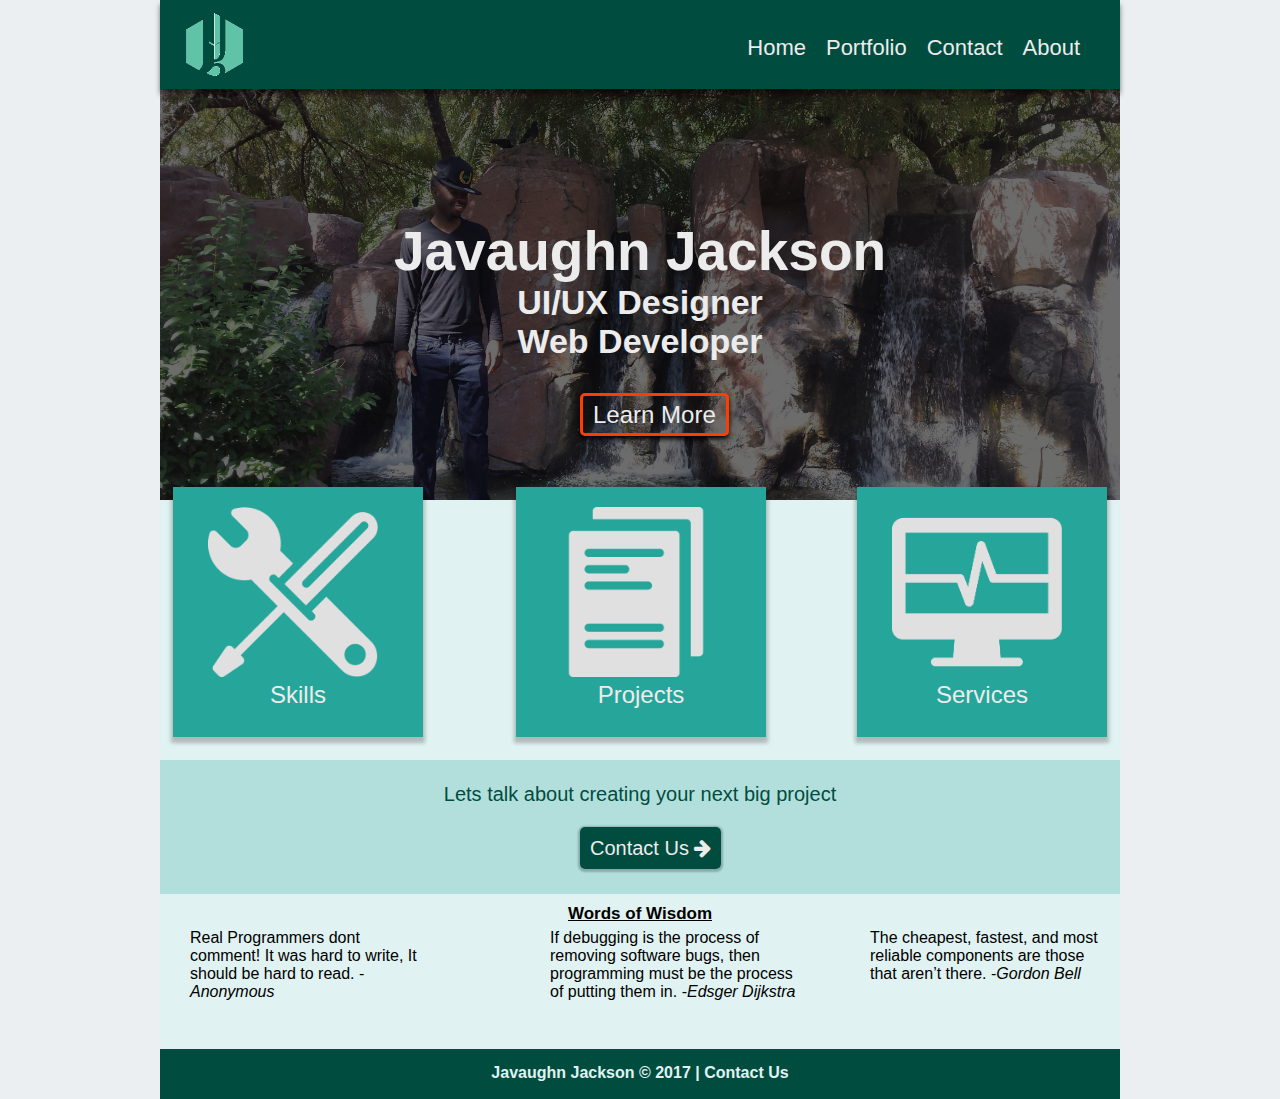
<file: index.html>
<!DOCTYPE html>
<html lang="en">
<head>
    <meta charset="utf-8">
    <title>Home | JJ</title>
    <link rel="stylesheet" href="style/main.css" type="text/css">
    <link href="https://maxcdn.bootstrapcdn.com/font-awesome/4.7.0/css/font-awesome.min.css" rel="stylesheet" integrity="sha384-wvfXpqpZZVQGK6TAh5PVlGOfQNHSoD2xbE+QkPxCAFlNEevoEH3Sl0sibVcOQVnN" crossorigin="anonymous">
</head>
<body>

    <div class="container">

        <div class="header">

            <div class="logo"><img src="images/logo.png" >
            </div>

             <nav>
                  <ul>
                    <li><a href="#">About</a></li>
                    <li><a href="#">Contact</a></li>
                    <li><a href="portfolio.html">Portfolio</a></li>
                    <li><a href="index.html">Home</a></li>

                  </ul>
            </nav>
        </div>


        <div class="hero">
            <div class="shadow">
            <h1>Javaughn Jackson </h1>
            <h2>UI/UX Designer</h2>
            <h2>Web Developer</h2>
            <div class="call_to_action"><a href="#" >Learn More</a>
            </div>
                </div>
        </div>

        <div class="section_wrap">
            <div id="skills"><img src="images/skills.png">
                <p>Skills</p>
            </div>

            <div id="projects"><img src="images/resume.png"><p>Projects</p>
            </div>

            <div id="services"><img src="images/services.png"><p>Services</p>
            </div>
        </div>


        <div class="contact_me">
        <p>Lets talk about creating your next big project</p>
            <br />
         <a href="#" class="btn">Contact Us   <i class="fa fa-arrow-right" aria-hidden="true"></i></a>
        </div>

         <div id="qt">
             <h5>Words of Wisdom</h5>
            <div class="q1">
            <blockquote>Real Programmers dont comment! It was hard to write, It should be hard to read.  -<cite>Anonymous</cite></blockquote>
            </div>

             <div class="q2">
            <blockquote>If debugging is the process of removing software bugs, then programming must be the process of putting them in.  -<cite>Edsger Dijkstra</cite></blockquote>
             </div>

             <div class="q3">
            <blockquote>The cheapest, fastest, and most reliable components are those that aren’t there.   -<cite>Gordon Bell</cite></blockquote>
             </div>
        </div>
<!--         remember contact page link-->
        <footer> <h4>Javaughn Jackson &copy 2017  |   Contact Us </h4>

        </footer>


    </div>

</body>


</html>
</file>
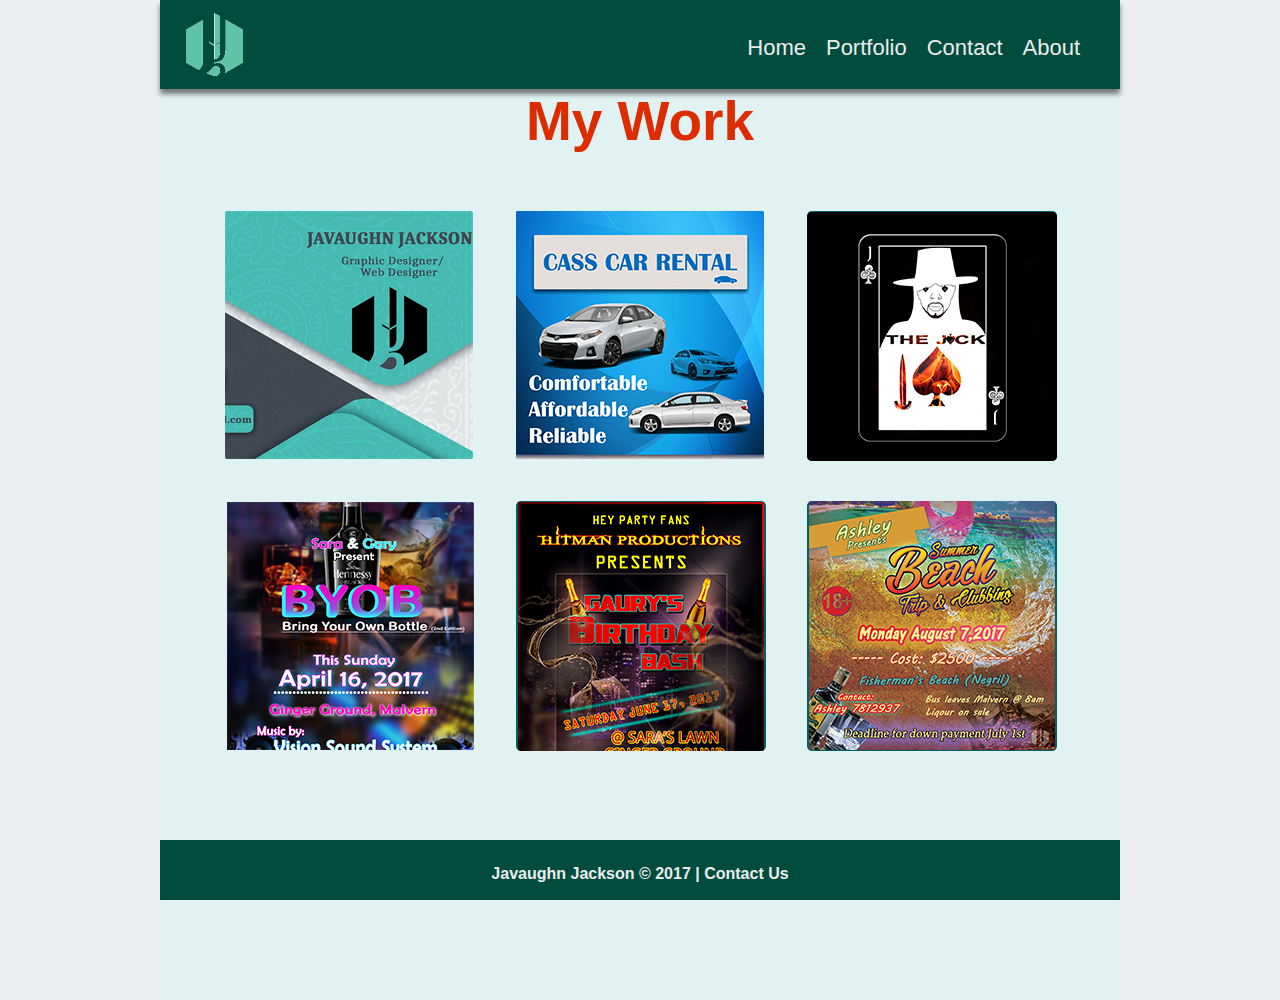
<file: portfolio.html>
<!DOCTYPE html>
<html lang="en">
<head>
    <meta charset="utf-8">
    <title>Home | JJ</title>
    <link rel="stylesheet" href="style/portfolio.css" type="text/css">
    <link rel="stylesheet" href="style/lightbox.css" type="text/css">
    <link href="https://maxcdn.bootstrapcdn.com/font-awesome/4.7.0/css/font-awesome.min.css" rel="stylesheet" integrity="sha384-wvfXpqpZZVQGK6TAh5PVlGOfQNHSoD2xbE+QkPxCAFlNEevoEH3Sl0sibVcOQVnN" crossorigin="anonymous">
    <script src="js/jquery-3.2.1.js"></script>
    <script src="js/lightbox.js"></script>
</head>
<body>

    <div class="container">

        <div class="header">

            <div class="logo"><img src="images/logo.png" >
            </div>

             <nav>
                  <ul>
                    <li><a href="#">About</a></li>
                    <li><a href="#">Contact</a></li>
                    <li><a href="portfolio.html">Portfolio</a></li>
                    <li><a href="index.html">Home</a></li>

                  </ul>
            </nav>
        </div>

        <div class="port_head"><h1>My Work</h1>
        </div>
        <br/>
        <div class="portfolio_wrap">
           <div class="thumbs">
                <a href="images/business_card.png" data-lightbox="gal" data-title="Business Card"><img src="images/business_card_thumb.png"></a>
                <a href="images/car_rental.jpg" data-lightbox="gal" data-title="Car Rental Flyer"><img src="images/car_rental_thumb.png"></a>
                <a href="images/vendeta.png" data-lightbox="gal" data-title="Vendeta Poster"><img src="images/vendeta_thumb.png"></a>
                <a href="images/sara_poster.png" data-lightbox="gal" data-title="Party Poster 1"><img src="images/sara_poster_thumb.png"></a>
                <a href="images/gary_poster.jpg" data-lightbox="gal" data-title="Party Poster 2"><img src="images/gary_poster_thumb.png"></a>
                <a href="images/ashley_poster.jpg" data-lightbox="gal" data-title="Beach Trip Poster"><img src="images/ashley_poster_thumb.png"></a>
           </div>

        </div>


      <footer>
        <h4>Javaughn Jackson &copy 2017  |   Contact Us </h4>

       </footer>


    </div>

</body>


</html>
</file>
<file: style/main.css>
*{
    
    padding: 0px;
    margin: 0px;
}

body{
    background-color: #ECEFF1; 
}

.container{
    width:960px;
    height: auto;
    margin: auto;
    background-color: #E0F2F1;
}

.header{
    height: 89px;
    background-color: #004D40;
    box-shadow: 0px 5px 5px 0px rgba(0,0,0,.5);
    position: relative;
    
}

.logo{
    width:90px;
    position: absolute;
    left: 10px;
}
.logo img{
    width: 89px;
    padding-top:3px;

}
nav{
    padding-top: 25px;
}
nav ul{
    list-style-type: none;
    margin-right: 30px;
    padding: 0;
}

nav ul li {
    float:right;
    padding: 10px 10px;
    display: inline-block;

  /*  border-right: 1px solid #ececec;*/
   
}
 /*order reversed */
/*li:first-child {
    border-right: none;
}*/
nav ul li a{
    text-decoration: none;
    font-family: 'Roboto', sans-serif;
    font-size: 22px;
    color: #ECECEC;
    
}

nav ul li a:hover{
    border-bottom: 2px solid #4DB6AC;
}
.hero {
    height: 411px;
    background-image: url(../images/hero.jpg);
    background-size: cover;
    background-position: center center;
    
}
h1{
    font-family: 'Roboto', sans-serif;
    text-align: center;
    color: #ececec;
    font-size: 55px;
    padding: 130px 0;
}
h2{
    position: relative;
    top: -130px;
    font-family: 'Roboto', sans-serif;
    text-align: center;
    color: #ececec;
    font-size: 34px;
}
.shadow{
    background-color: rgba(10,10,10,.6);
    height: 100%;
    width : 100%;
}

.call_to_action{
  /* width: 199px;
    height:55px;
    margin: auto;
position: relative;
    border: 3px solid #FF3D00;
    
 background-color: #FF3D00;
    top: -95px;
    border: 3px solid #F16600;
    border-radius: 5px;
    box-shadow: 0px 3px 5px 0px rgba(0,0,0,1);
   
*/
}

.hero a{
    text-decoration: none;
    font-family: 'Roboto', sans-serif;
    font-size: 24px;
    color: #ececec;
    margin: auto;
    position: relative;
    top: -90px;
    left: 420px;
    border: 3px solid #FF3D00;
    padding: 5px 10px;
    border-radius: 5px;
     box-shadow: 0px 3px 5px 0px rgba(0,0,0,1);
    
}

.hero a:hover{
    background-color: #FF3D00;
}

.section_wrap{
    width: 960px;
    height: 260px;
}

#skills{
    width: 250px;
    height: 250px;
    background-color: #26A69A;
    float: left;
    margin-top:-13px;
    margin-left: 13px;
     box-shadow: 0px 4px 4px 2px rgba(0,0,0,.23);
}

#skills img{
    width: 170px;
    height: 170px;
   margin-left: 35px;
    margin-top: 20px;
}

#skills p{
    font-family: 'Roboto', sans-serif;
    color: #ececec;
    text-align: center;
    font-size: 24px;
}
#projects{
   margin-left: 100px;
    width: 250px;
    height: 250px;
     margin-top:-13px;
    margin-left:93px;
    background-color: #26A69A;
    float: left;
     box-shadow: 0px 4px 4px 2px rgba(0,0,0,.23);
}

#projects img{
    width: 170px;
    height: 170px;
    margin-left: 35px;
    margin-top: 20px;
}

#projects p{
    font-family: 'Roboto', sans-serif;
    color: #ececec;
    text-align: center;
    font-size: 24px;
}
#services{
     width: 250px;
    height: 250px;
     margin-top:-13px;
     margin-right:13px;
    background-color: #26A69A;
    float: right;
     box-shadow: 0px 4px 4px 2px rgba(0,0,0,.23);
}

#services img{
    width: 170px;
    height: 170px;
    margin-left: 35px;
    margin-top: 20px;
}

#services p{
    font-family: 'Roboto', sans-serif;
    color: #ececec;
    text-align: center;
    font-size: 24px;
}

.contact_me{
    height: 121px;
    padding-top: 13px;
    background-color: #B2DFDB; 
}
.contact_me p{
    padding-top: 10px;
    font-family: 'Roboto', sans-serif;
    color: #004D40;
    text-align: center;
    font-size: 20px;
}

.btn{
    text-align: center;
    text-decoration: none;
    font-family: 'Roboto', sans-serif;
    padding: 10px 10px;
    border-radius: 5px;
    font-size: 20px;
    position: relative;
    left: 420px;
    bottom: -13px;
    overflow: hidden;
    transition: .3s;
    color: #ECECEC;
    background-color: #004D40;
     box-shadow: 0px 1px 2px 2px rgba(0,0,0,.23);
}

.btn:hover{
    color: #004D40;
    background-color:#ECECEC;
}
#qt{
    width :960px;
    height: 155px;
}
h5{
    padding-top: 10px;
    text-align: center;
    font-size: 17px;
    font-family: 'Roboto', sans-serif;
    text-decoration: underline
}
blockquote{
    font-family: 'Roboto',sans-serif;
    font-size: 16px;
    padding: 5px 20px;
}

.q1{
    width: 280px;
    float: left;
    margin-left: 10px;
}
.q2{
    width: 300px;
    margin-left: 80px;
    float: left;
}

.q3{
    width: 270px;
    float: right;
}

/*portfolio page*/
.port_head{
    
}

footer{
    height: 50px;
    background-color:  #004D40;
    
}

footer h4{
    font-size: 16px;
    text-align: center;
    color: #E0F2F1;
    padding: 15px 0;
    font-family: 'Roboto', sans-serif;
}
</file>
<file: style/portfolio.css>
*{

    padding: 0px;
    margin: 0px;
}

body{
    background-color: #ECEFF1;
}

.container{
    width:960px;
    height: 1000px;
    margin: auto;
    background-color: #E0F2F1;
}

.header{
    height: 89px;
    background-color: #004D40;
    box-shadow: 0px 5px 5px 0px rgba(0,0,0,.5);
    position: relative;

}

.logo{
    width:90px;
    position: absolute;
    left: 10px;
}
.logo img{
    width: 89px;
    padding-top:3px;

}
nav{
    padding-top: 25px;
}
nav ul{
    list-style-type: none;
    margin-right: 30px;
    padding: 0;
}

nav ul li {
    float:right;
    padding: 10px 10px;
    display: inline-block;

  /*  border-right: 1px solid #ececec;*/

}
 /*order reversed */
/*li:first-child {
    border-right: none;
}*/
nav ul li a{
    text-decoration: none;
    font-family: 'Roboto', sans-serif;
    font-size: 22px;
    color: #ECECEC;

}

nav ul li a:hover{
    border-bottom: 2px solid #4DB6AC;
}
h1{
    font-family: 'Roboto', sans-serif;
    text-align: center;
    font-size: 55px;
    color: #DD2C00;
}
.section_wrap{
    width: 960px;
    height: 260px;
}

h2{
    color: #004D40;
    font-family: 'Roboto', sans-serif;
    text-align: center;
    margin-top: 255px;
    font-size: 20px;

}
h3{
    color: #004D40;
    font-family: 'Roboto', sans-serif;
    text-align: center;
    font-size: 16px;

}
.portfolio_wrap{

    height: auto;
}
.thumbs{
    width:960px;
    position: absolute;
    padding-left: 65px;
}
.thumbs a{
    float: left;
    width :251px;
    padding-right: 40px;
    margin-top: 40px;
}
.thumbs img{
    display:block;
    transition: all .3s ease-in-out;
}
.thumbs:hover img{
    opacity: .6;
    transform: scale(.90);
}

.thumbs img:hover {
    box-shadow: 2px 2px 5px rbga(0,0,0,0.5);
    opacity: 1;
    transform: scale(1);
}

footer{
  text-align: center;
  font-family: 'Roboto', sans-serif;
  background-color: #004D40;
  position: absolute;
  width: 960px;
  bottom: 0px;
  color: #ececec;
  font-soze: 18px;
  height: 35px;
  padding-top: 25px;
}
</file>
